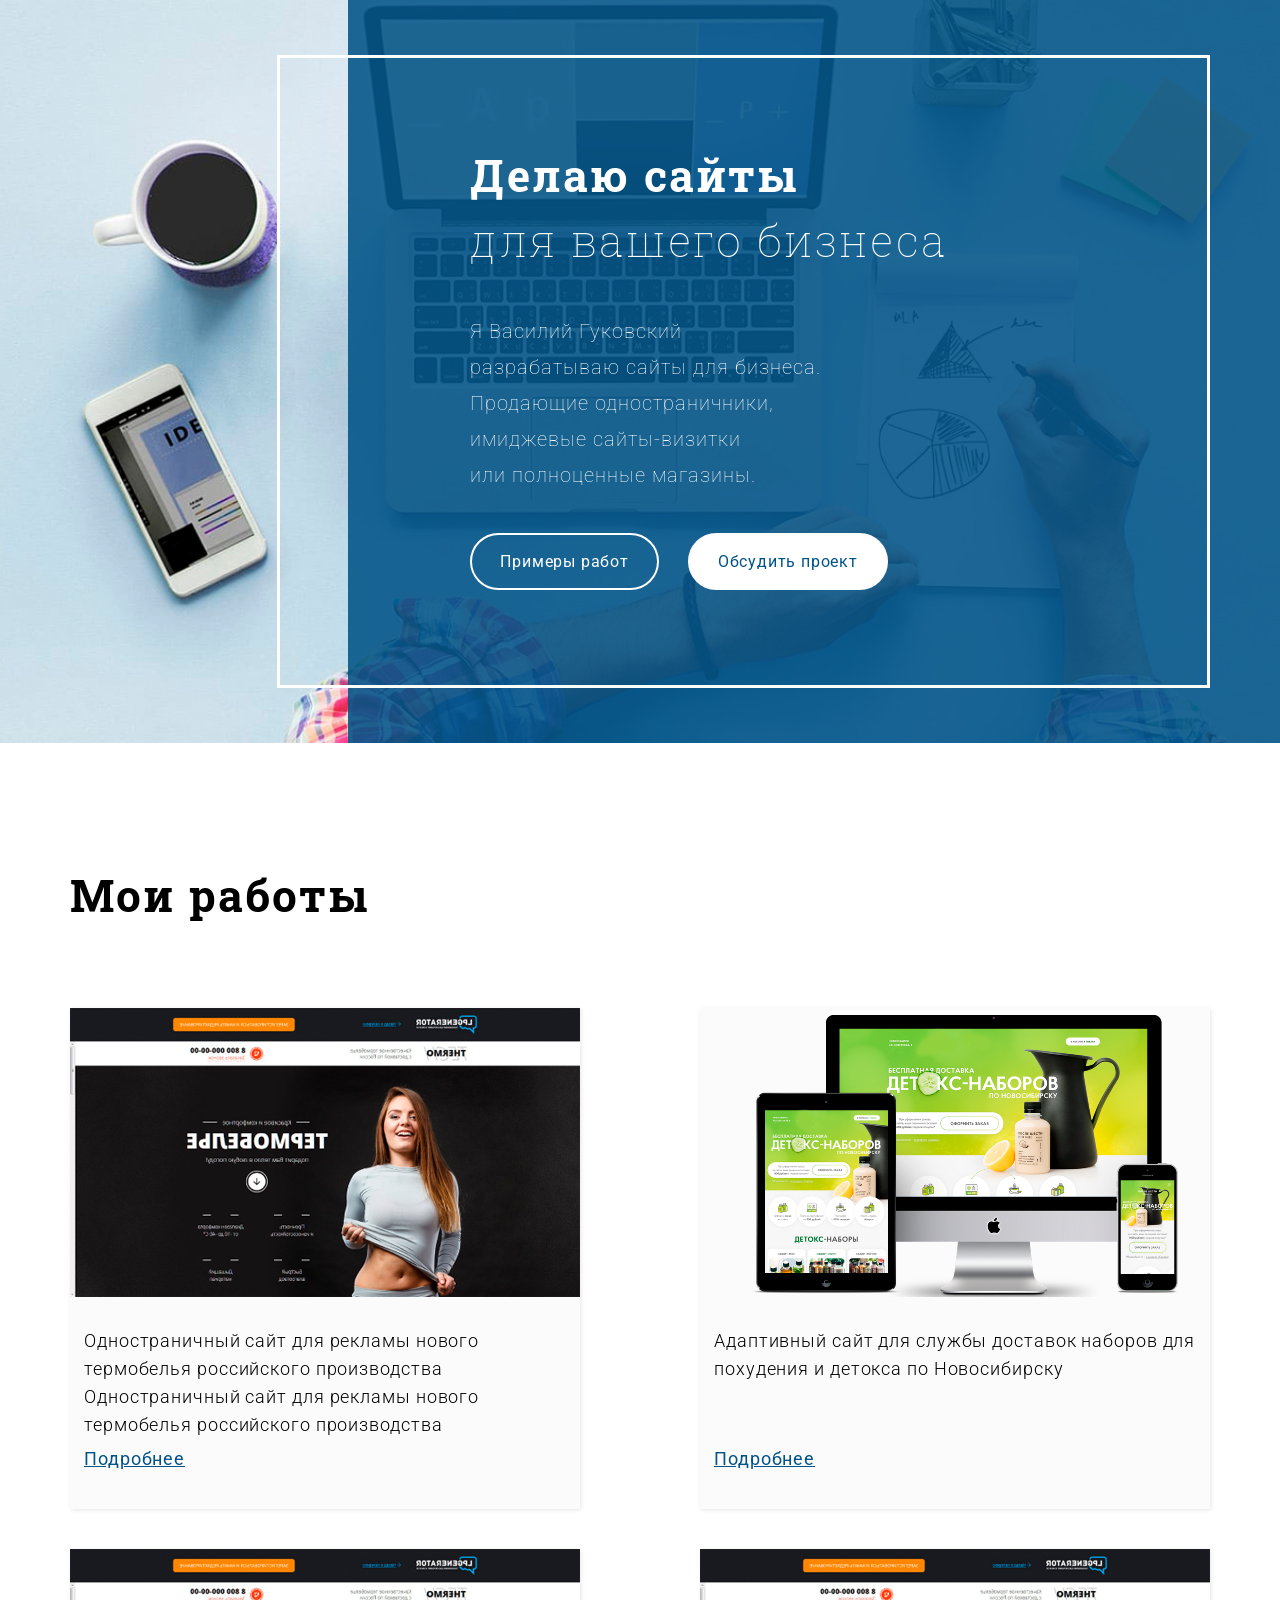
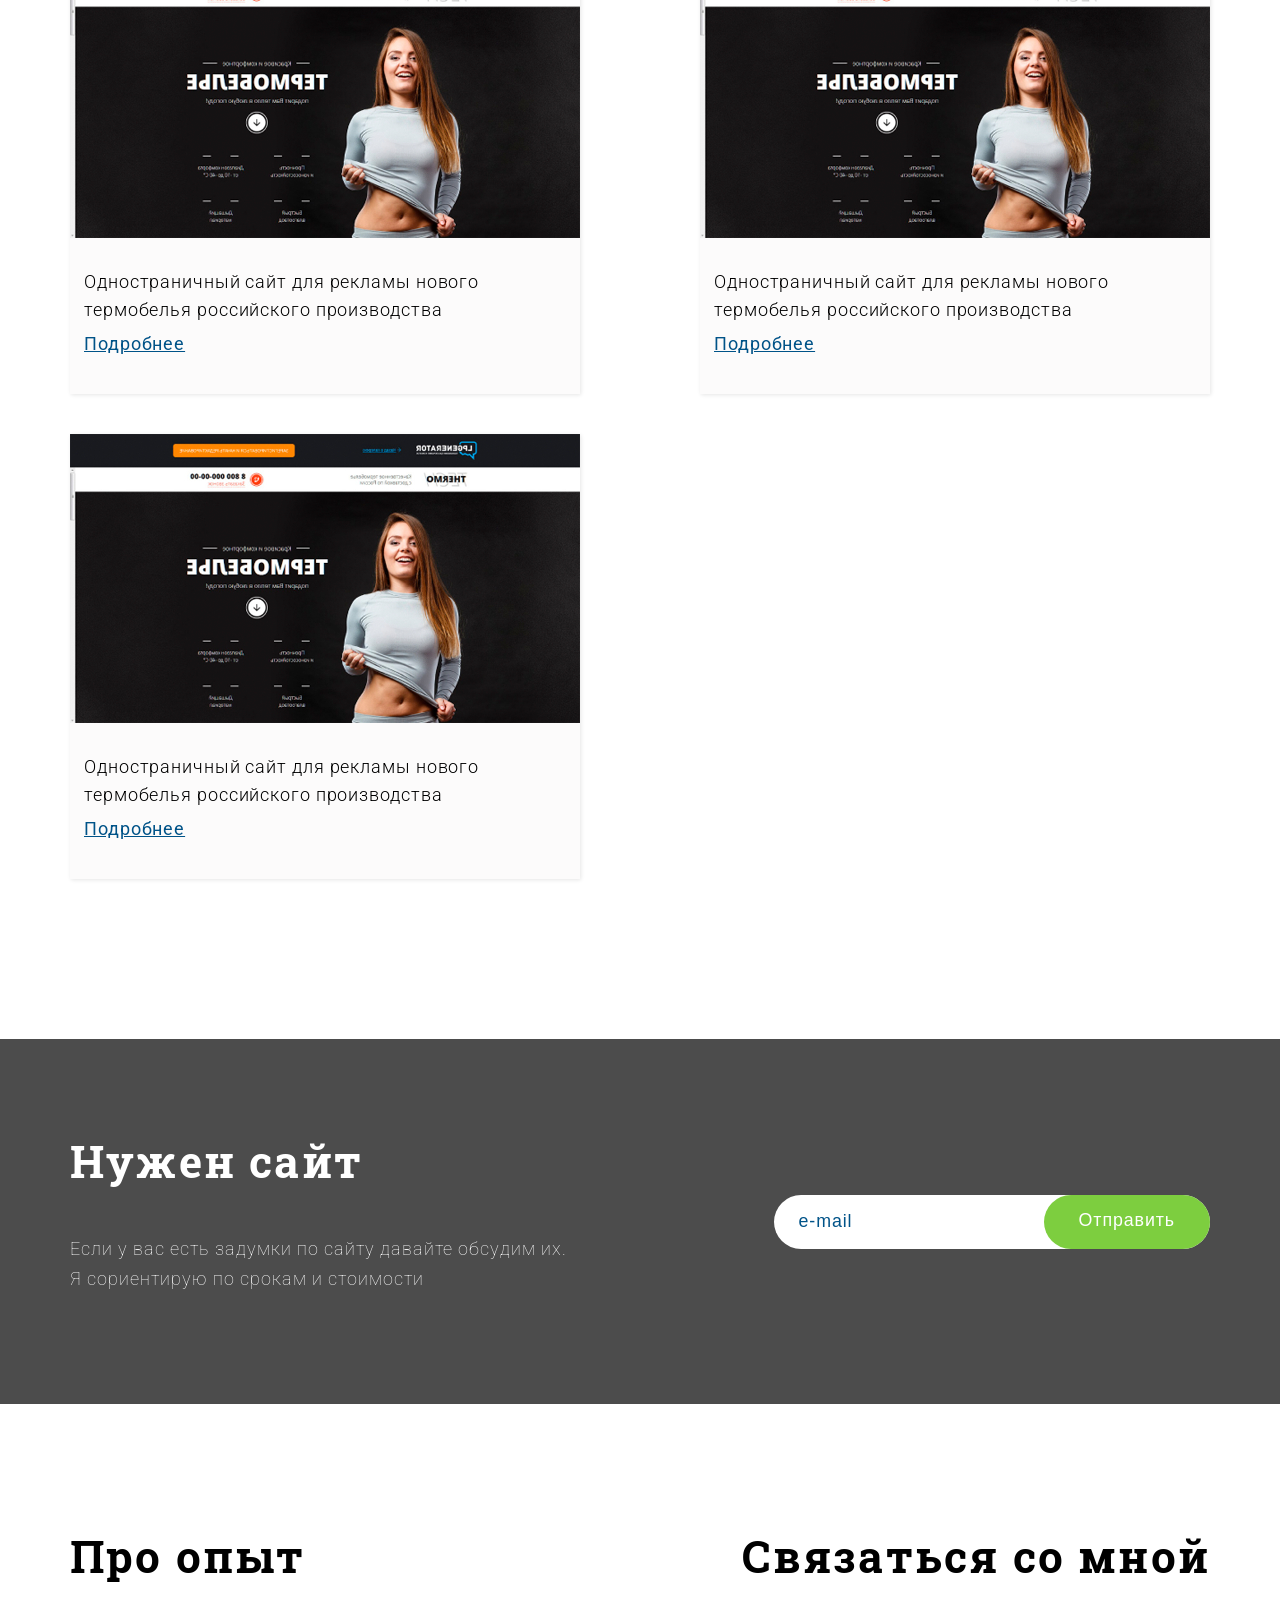
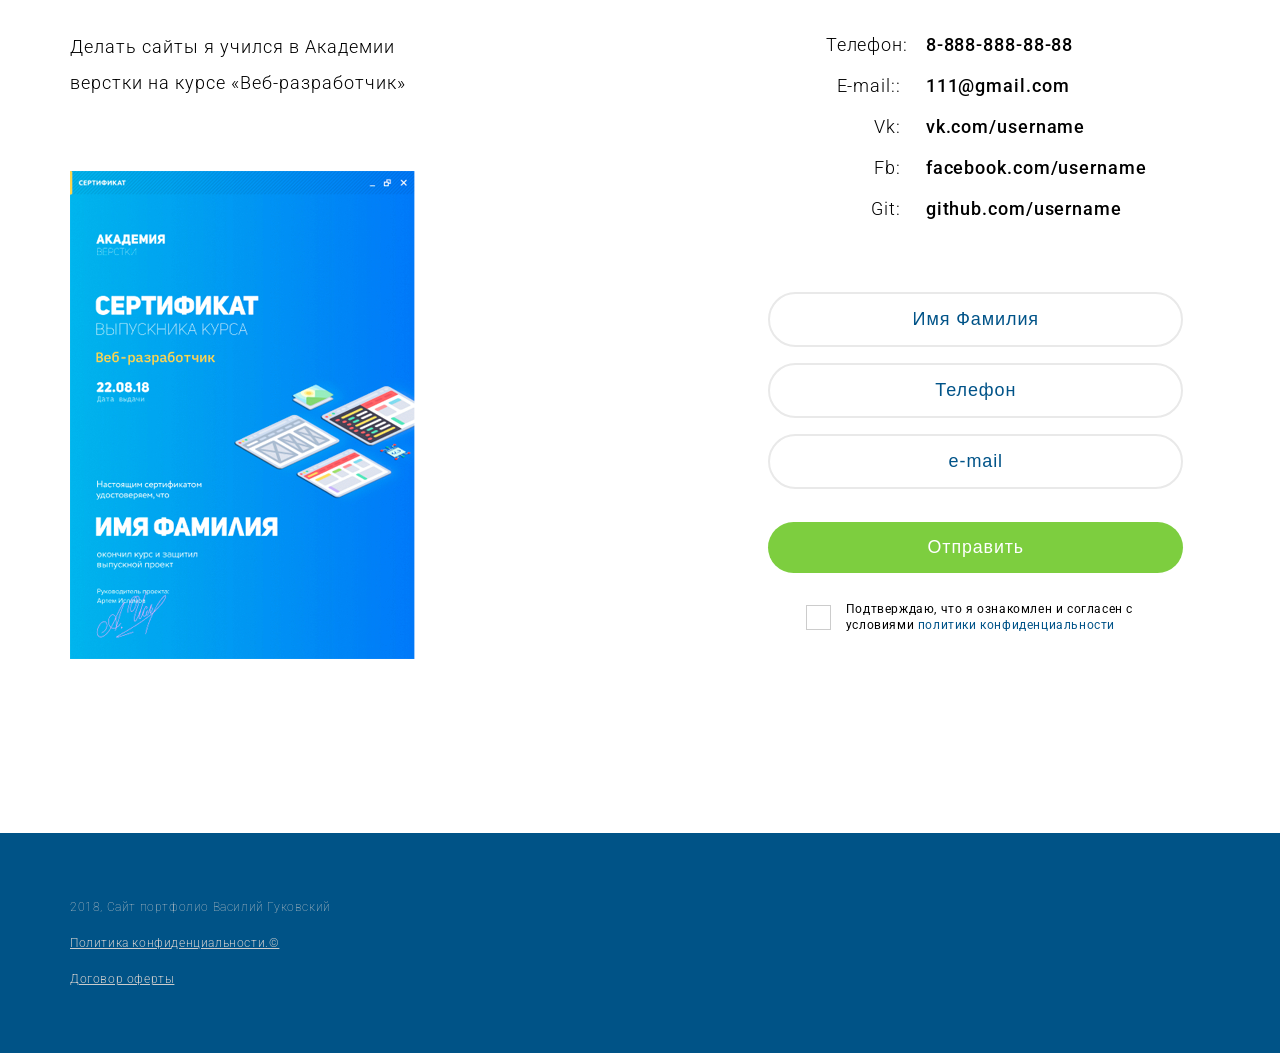
<file: index.html>
<!DOCTYPE html>
<html lang="ru">
<head>
	  <!-- Важная техническая информация для браузера -->
		<meta charset="utf-8">
		<meta http-equiv="X-UA-Compatible" content="IE=edge">
		<meta name="viewport" content="width=device-width, initial-scale=1">

		<!-- Информация об Авторе и описание проекта -->
		<meta name="description" content="Портфолио">
		<meta name="author" content="Василий Гуковский">

		<!-- Иконка, которая будет на вкладке в браузере -->
		<link rel="icon" href="/favicon.ico">
		<!-- Заголовок на вкладке в браузере -->
		<title>Портфолио - Василий Гуковский</title>

		<!-- Подключаем наш файл со стилями, который находится в папке css-->
		<link href="https://fonts.googleapis.com/css?family=Roboto+Slab:400,700|Roboto:100,300,400,500&amp;subset=cyrillic" rel="stylesheet">
		<link rel="stylesheet" href="css/animate.css">
		<link rel="stylesheet" href="css/reset.css">
		<link rel="stylesheet" href="css/style.css">
</head>

<body>
 <!-- Тут будет cодержимое будущего сайта -->
	<header class="header">
		<div class="row">
			<div class="container">
				<div class="header-text wow fadeInUp">
					<h1 class="block-title">
						Делаю сайты <span>для вашего бизнеса</span>
					</h1>
					<p class="block-descr header-descr">
						<span>Я Василий Гуковский</span>
						<span>разрабатываю сайты для бизнеса.</span> 
						<span>Продающие одностраничники,</span>
						<span>имиджевые сайты-визитки</span>
						<span>или полноценные магазины.</span>
					</p>
					<a href="#" class="header-button">Примеры работ</a>
					<a href="#" class="header-button header-button_o">Обсудить проект</a>
				</div>
			</div>
		</div>
	</header>

	<section class="works">
		<div class="row">
			<div class="container">
				<h2 class="block-title">Мои работы</h2>
				<div class="works-items">

					<div class="work-item wow fadeInLeftBig" data-wow-delay="0.1s">
						<div class="work-img">
							<img src="img/works/work-img-01.jpg" alt="work-1">
						</div>
						<div class="work-text">
							<p class="work-descr">
								Одностраничный сайт для рекламы нового термобелья российского производства Одностраничный сайт для рекламы нового термобелья российского производства
							</p>
							<a href="#" class="work-link">Подробнее</a>
						</div>
					</div>
					<!-- /.work-item -->

					<div class="work-item wow fadeInRightBig" data-wow-delay="0.5s">
						<div class="work-img">
							<img src="img/works/work-img-02.jpg" alt="work-2">
						</div>
						<div class="work-text">
							<p class="work-descr">
								Адаптивный сайт для службы доставок наборов для похудения и детокса по Новосибирску
							</p>	
							<a href="#" class="work-link">Подробнее</a>
						</div>
					</div>
					<!-- /.work-item -->

					<div class="work-item wow fadeInLeftBig" data-wow-delay="0.9s">
						<div class="work-img">
							<img src="img/works/work-img-01.jpg" alt="work-1">
						</div>
						<div class="work-text">
							<p class="work-descr">
								Одностраничный сайт для рекламы нового термобелья российского производства
							</p>
							<a href="#" class="work-link">Подробнее</a>
						</div>
					</div>
					<!-- /.work-item -->

					<div class="work-item wow fadeInRightBig">
						<div class="work-img">
							<img src="img/works/work-img-01.jpg" alt="work-1">
						</div>
						<div class="work-text">
							<p class="work-descr">
								Одностраничный сайт для рекламы нового термобелья российского производства
							</p>
							<a href="#" class="work-link">Подробнее</a>
						</div>
					</div>
					<!-- /.work-item -->

					<div class="work-item wow fadeInLeftBig">
						<div class="work-img">
							<img src="img/works/work-img-01.jpg" alt="work-1">
						</div>
						<div class="work-text">
							<p class="work-descr">
								Одностраничный сайт для рекламы нового термобелья российского производства
							</p>
							<a href="#" class="work-link">Подробнее</a>
						</div>
					</div>
					<!-- /.work-item -->
				</div>
			</div>
		</div>
	</section>

	<section class="action">
		<div class="row">
			<div class="container">
				<div class="action-container">
					<div class="action-text">
						<h2 class="block-title">
							Нужен сайт
						</h2>
						<p class="block-descr action-descr">
							Если у вас есть задумки по сайту давайте обсудим их. Я сориентирую по срокам и стоимости 
						</p>
					</div>
					<form action="#" class="action-form">
						<input type="text" class="action-input" placeholder="e-mail">
						<input type="submit" class="action-submit" value="Отправить">
					</form>
				</div>
			</div>
		</div>
	</section>

	<section class="about">
		<div class="row">
			<div class="container">
				<div class="about-container">

					<div class="about-experience">
						<h2 class="block-title">
							Про опыт
						</h2>
						<p class="block-descr about-descr">
							Делать сайты я учился в Академии верстки на курсе «Веб-разработчик»
						</p>
						<img src="img/certificate.jpg" class="about-img" alt="about">
					</div>

					<div class="about-text">
						<h2 class="block-title">
							Связаться со мной
						</h2>
						<div class="about-contacts">
							
							<div class="contacts-item">
								<div class="contact-name">Телефон:</div>
								<div class="contact-value">
									<a href="tel:8-888-888-88-88" class="contact-link" target="_blank">8-888-888-88-88</a>
								</div>
							</div>

							<div class="contacts-item">
								<div class="contact-name">E-mail::</div>
								<div class="contact-value">
									<a href="mailto:111@gmail.com" class="contact-link" target="_blank">111@gmail.com</a>
								</div>
								</div>
							
							<div class="contacts-item">
								<div class="contact-name">Vk:</div>
								<div class="contact-value">
									<a href="vk.com/username" class="contact-link" target="_blank">vk.com/username</a>
								</div>
								</div>
							

							<div class="contacts-item">
								<div class="contact-name">Fb:</div>
								<div class="contact-value">
									<a href="facebook.com/username" class="contact-link" target="_blank">facebook.com/username</a>
								</div>
							</div>
							

							<div class="contacts-item">
								<div class="contact-name">Git:</div>
								<div class="contact-value">
									<a href="github.com/username" class="contact-link" target="_blank">github.com/username</a>
								</div>
							</div>
						</div>
							
						
						<form action="#" class="about-form">
							<input type="text" class="about-input" placeholder="Имя Фамилия">
							<input type="text" class="about-input" placeholder="Телефон">
							<input type="email" class="about-input" placeholder="e-mail">
							<input type="submit" class="about-submit" value="Отправить">

							<div class="form-check">
								
								<input type="checkbox" id="checkbox-id" class="about-input-checkbox">
								<label for="checkbox-id"></label>
								<p class="form-descr">
									Подтверждаю, что я ознакомлен и согласен с условиями <a href="#" class="form-link" target="_blank">политики конфиденциальности</a> 
								</p>
							</div>
						</form>
					</div>

				</div>
			</div>
		</div>
	</section>

	<footer class="footer">
		<div class="row">
			<div class="container">
				<div class="footer-text">
					<p class="footer-copyright">2018, Сайт портфолио Василий Гуковский</p>
						<a href="#" class="footer-link">Политика конфиденциальности.&copy;</a>
						<a href="#" class="footer-link">Договор оферты</a>
				</div>
			</div>
		</div>
	</footer>
	<script src="js/wow.min.js"></script>
	<script>
		new WOW().init();
	</script>
</body>
</html>
</file>
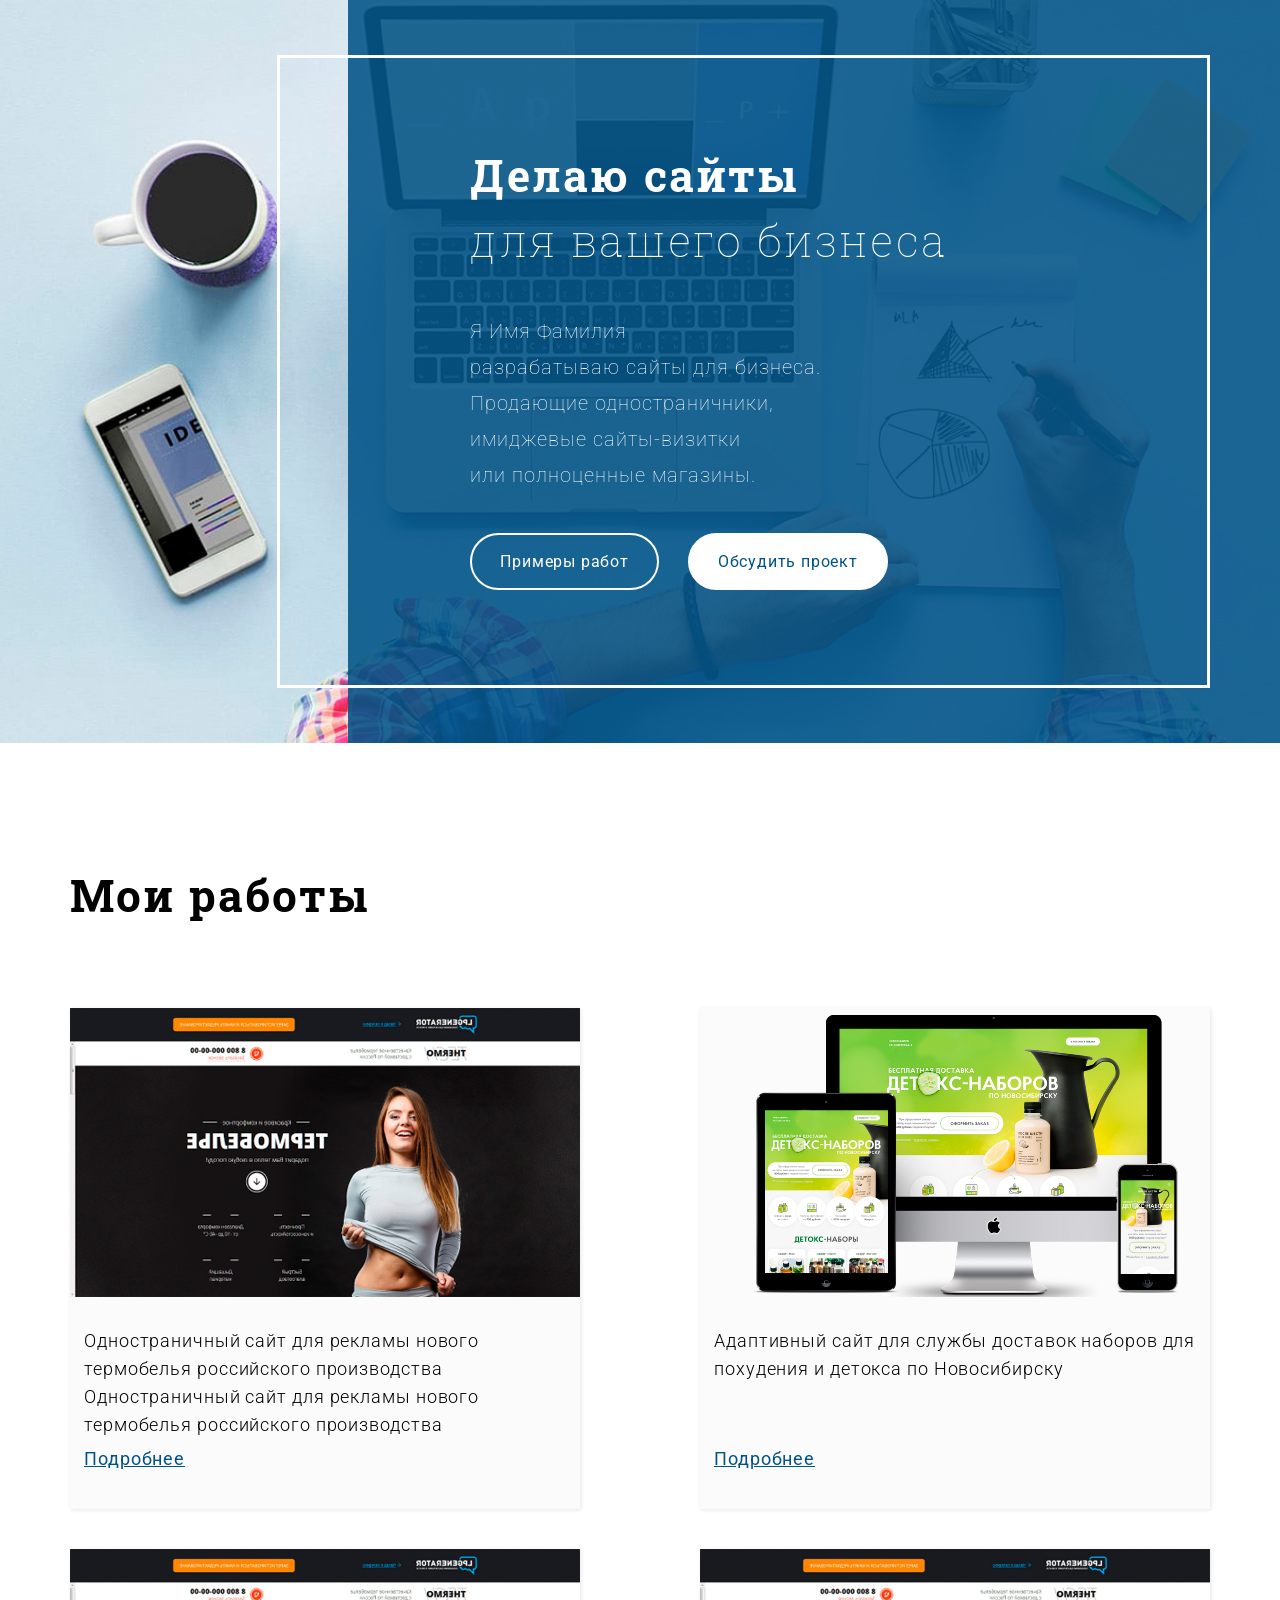
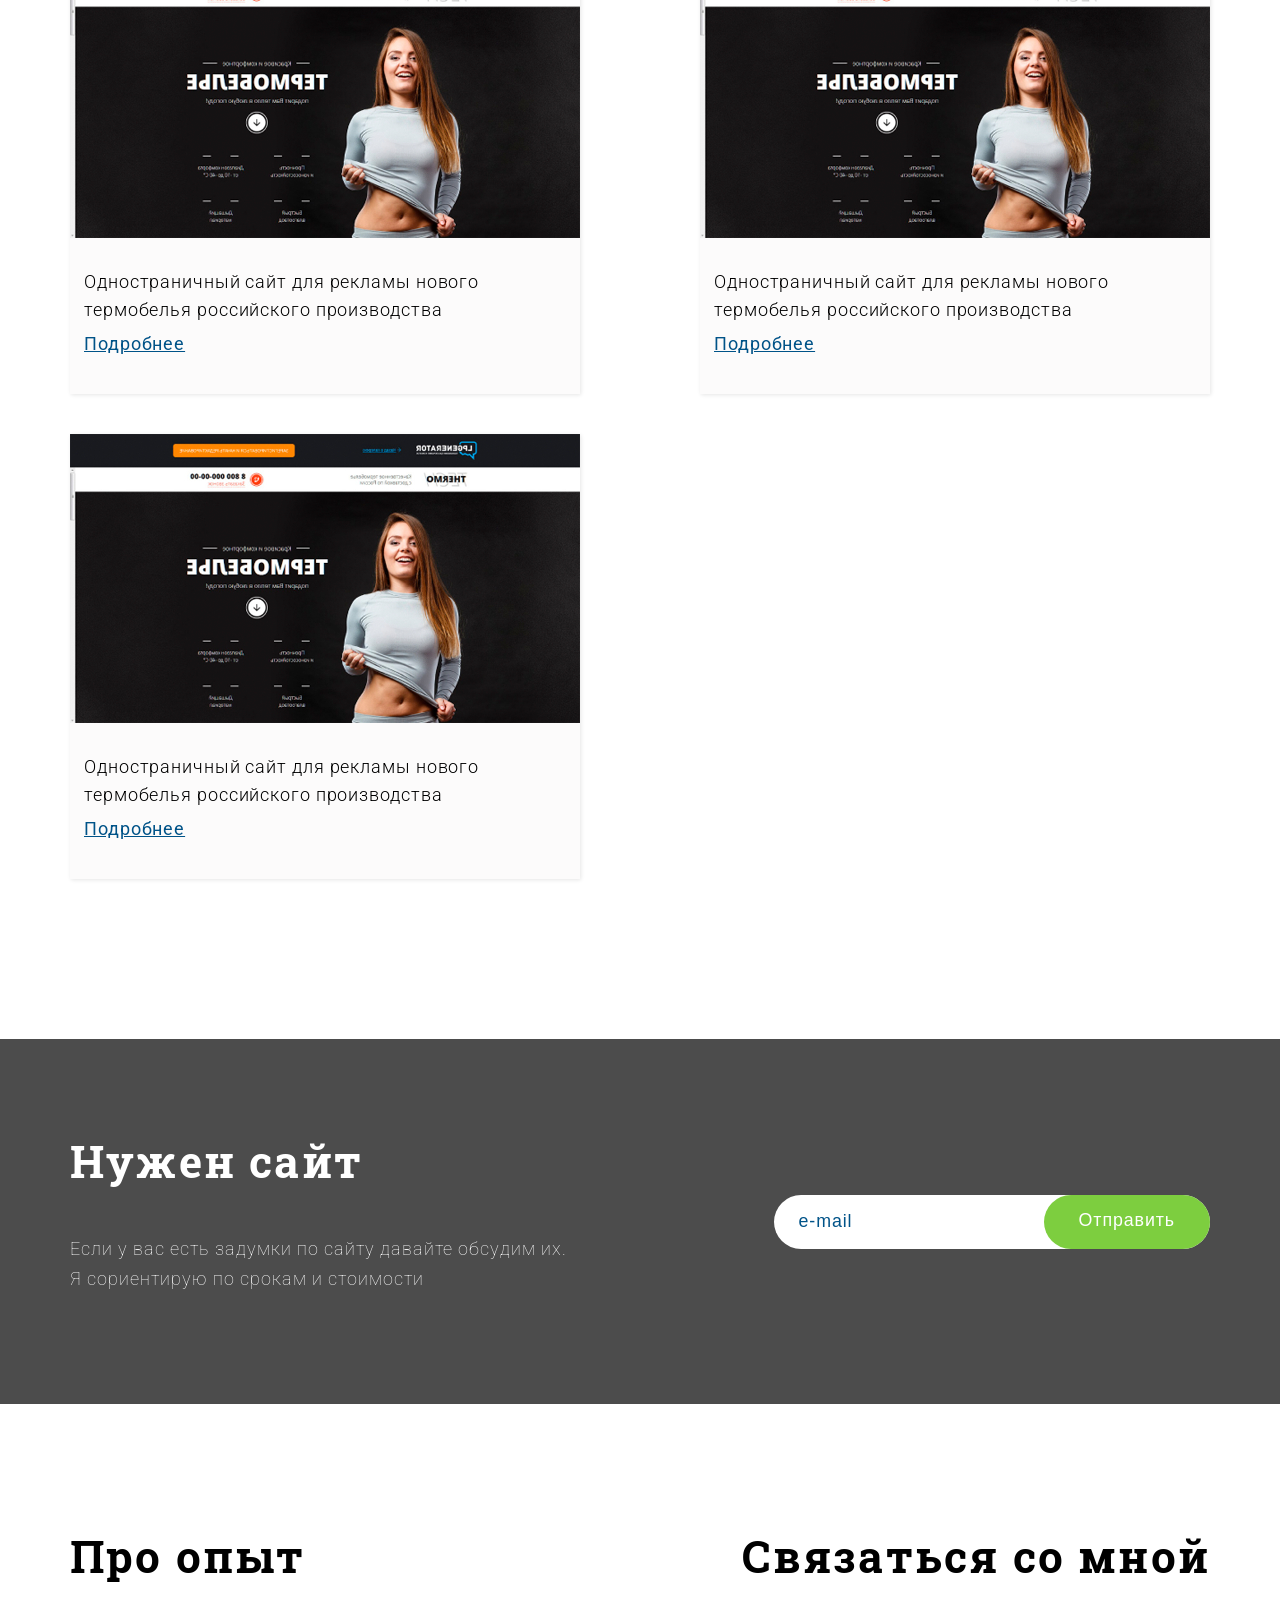
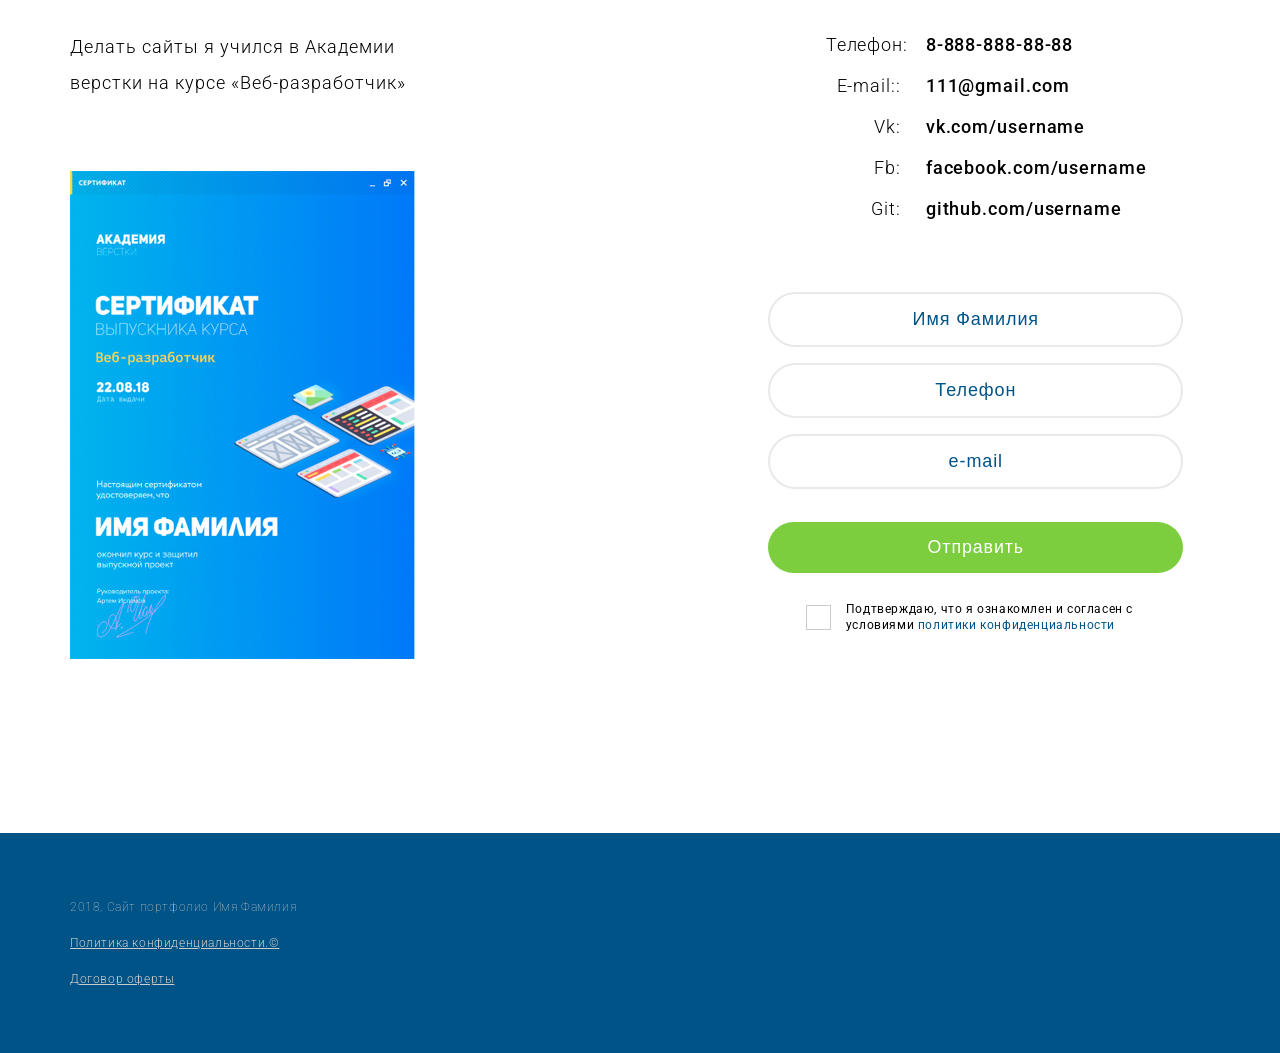
<file: src/index.html>
<!DOCTYPE html>
<html lang="ru">
<head>
	  <!-- Важная техническая информация для браузера -->
		<meta charset="utf-8">
		<meta http-equiv="X-UA-Compatible" content="IE=edge">
		<meta name="viewport" content="width=device-width, initial-scale=1">

		<!-- Информация об Авторе и описание проекта -->
		<meta name="description" content="Портфолио">
		<meta name="author" content="Василий Гуковский">

		<!-- Иконка, которая будет на вкладке в браузере -->
		<link rel="icon" href="/favicon.ico">
		<!-- Заголовок на вкладке в браузере -->
		<title>Портфолио - Василий Гуковский</title>

		<!-- Подключаем наш файл со стилями, который находится в папке css-->
		<link href="https://fonts.googleapis.com/css?family=Roboto+Slab:400,700|Roboto:100,300,400,500&amp;subset=cyrillic" rel="stylesheet">
		<link rel="stylesheet" href="css/reset.css">
		<link rel="stylesheet" href="css/style.css">
</head>

<body>
 <!-- Тут будет cодержимое будущего сайта -->
	<header class="header">
		<div class="row">
			<div class="container">
				<div class="header-text">
					<h1 class="block-title">
						Делаю сайты <span>для вашего бизнеса</span>
					</h1>
					<p class="block-descr header-descr">
						<span>Я Имя Фамилия</span>
						<span>разрабатываю сайты для бизнеса.</span> 
						<span>Продающие одностраничники,</span>
						<span>имиджевые сайты-визитки</span>
						<span>или полноценные магазины.</span>
					</p>
					<a href="#" class="header-button">Примеры работ</a>
					<a href="#" class="header-button header-button_o">Обсудить проект</a>
				</div>
			</div>
		</div>
	</header>

	<section class="works">
		<div class="row">
			<div class="container">
				<h2 class="block-title">Мои работы</h2>
				<div class="works-items">

					<div class="work-item">
						<div class="work-img">
							<img src="img/works/work-img-01.jpg" alt="work-1">
						</div>
						<div class="work-text">
							<p class="work-descr">
								Одностраничный сайт для рекламы нового термобелья российского производства Одностраничный сайт для рекламы нового термобелья российского производства
							</p>
							<a href="#" class="work-link">Подробнее</a>
						</div>
					</div>
					<!-- /.work-item -->

					<div class="work-item">
						<div class="work-img">
							<img src="img/works/work-img-02.jpg" alt="work-2">
						</div>
						<div class="work-text">
							<p class="work-descr">
								Адаптивный сайт для службы доставок наборов для похудения и детокса по Новосибирску
							</p>	
							<a href="#" class="work-link">Подробнее</a>
						</div>
					</div>
					<!-- /.work-item -->

					<div class="work-item">
						<div class="work-img">
							<img src="img/works/work-img-01.jpg" alt="work-1">
						</div>
						<div class="work-text">
							<p class="work-descr">
								Одностраничный сайт для рекламы нового термобелья российского производства
							</p>
							<a href="#" class="work-link">Подробнее</a>
						</div>
					</div>
					<!-- /.work-item -->

					<div class="work-item">
						<div class="work-img">
							<img src="img/works/work-img-01.jpg" alt="work-1">
						</div>
						<div class="work-text">
							<p class="work-descr">
								Одностраничный сайт для рекламы нового термобелья российского производства
							</p>
							<a href="#" class="work-link">Подробнее</a>
						</div>
					</div>
					<!-- /.work-item -->

					<div class="work-item">
						<div class="work-img">
							<img src="img/works/work-img-01.jpg" alt="work-1">
						</div>
						<div class="work-text">
							<p class="work-descr">
								Одностраничный сайт для рекламы нового термобелья российского производства
							</p>
							<a href="#" class="work-link">Подробнее</a>
						</div>
					</div>
					<!-- /.work-item -->
				</div>
			</div>
		</div>
	</section>

	<section class="action">
		<div class="row">
			<div class="container">
				<div class="action-container">
					<div class="action-text">
						<h2 class="block-title">
							Нужен сайт
						</h2>
						<p class="block-descr action-descr">
							Если у вас есть задумки по сайту давайте обсудим их. Я сориентирую по срокам и стоимости 
						</p>
					</div>
					<form action="#" class="action-form">
						<input type="text" class="action-input" placeholder="e-mail">
						<input type="submit" class="action-submit" value="Отправить">
					</form>
				</div>
			</div>
		</div>
	</section>

	<section class="about">
		<div class="row">
			<div class="container">
				<div class="about-container">

					<div class="about-experience">
						<h2 class="block-title">
							Про опыт
						</h2>
						<p class="block-descr about-descr">
							Делать сайты я учился в Академии верстки на курсе «Веб-разработчик»
						</p>
						<img src="img/certificate.jpg" class="about-img" alt="about">
					</div>

					<div class="about-text">
						<h2 class="block-title">
							Связаться со мной
						</h2>
						<div class="about-contacts">
							
							<div class="contacts-item">
								<div class="contact-name">Телефон:</div>
								<div class="contact-value">
									<a href="tel:8-888-888-88-88" class="contact-link" target="_blank">8-888-888-88-88</a>
								</div>
							</div>

							<div class="contacts-item">
								<div class="contact-name">E-mail::</div>
								<div class="contact-value">
									<a href="mailto:111@gmail.com" class="contact-link" target="_blank">111@gmail.com</a>
								</div>
								</div>
							
							<div class="contacts-item">
								<div class="contact-name">Vk:</div>
								<div class="contact-value">
									<a href="vk.com/username" class="contact-link" target="_blank">vk.com/username</a>
								</div>
								</div>
							

							<div class="contacts-item">
								<div class="contact-name">Fb:</div>
								<div class="contact-value">
									<a href="facebook.com/username" class="contact-link" target="_blank">facebook.com/username</a>
								</div>
							</div>
							

							<div class="contacts-item">
								<div class="contact-name">Git:</div>
								<div class="contact-value">
									<a href="github.com/username" class="contact-link" target="_blank">github.com/username</a>
								</div>
							</div>
						</div>
							
						
						<form action="#" class="about-form">
							<input type="text" class="about-input" placeholder="Имя Фамилия">
							<input type="text" class="about-input" placeholder="Телефон">
							<input type="email" class="about-input" placeholder="e-mail">
							<input type="submit" class="about-submit" value="Отправить">

							<div class="form-check">
								
								<input type="checkbox" id="checkbox-id" class="about-input-checkbox">
								<label for="checkbox-id"></label>
								<p class="form-descr">
									Подтверждаю, что я ознакомлен и согласен с условиями <a href="#" class="form-link" target="_blank">политики конфиденциальности</a> 
								</p>
							</div>
						</form>
					</div>

				</div>
			</div>
		</div>
	</section>

	<footer class="footer">
		<div class="row">
			<div class="container">
				<div class="footer-text">
					<p class="footer-copyright">2018, Сайт портфолио Имя Фамилия</p>
						<a href="#" class="footer-link">Политика конфиденциальности.&copy;</a>
						<a href="#" class="footer-link">Договор оферты</a>
				</div>
			</div>
		</div>
	</footer>
</body>
</html>
</file>
<file: css/style.css>
body {
  -webkit-box-sizing: border-box;
  box-sizing: border-box;
  font-family: 'Roboto', sans-serif;
  font-size: 18px;
}

p,
span {
  font-weight: 100;
}

::-webkit-input-placeholder {
  color: #005388;
  opacity: 1;
}

:-ms-input-placeholder {
  color: #005388;
  opacity: 1;
}

::-ms-input-placeholder {
  color: #005388;
  opacity: 1;
}

::placeholder {
  color: #005388;
  opacity: 1;
}

/*GRID*/

.row {
  display: -webkit-box;
  display: -ms-flexbox;
  display: flex;
  -webkit-box-pack: center;
  -ms-flex-pack: center;
  justify-content: center;
}

.container {
  display: -webkit-box;
  display: -ms-flexbox;
  display: flex;
  -webkit-box-orient: vertical;
  -webkit-box-direction: normal;
  -ms-flex-direction: column;
  flex-direction: column;
  width: 100%;
  max-width: 1170px;
  padding: 0 15px;
  z-index: 2;
}

/*General*/

.block-title {
  font-family: "Roboto Slab";
  font-size: 44px;
  font-weight: 700;
  line-height: 65px;
  letter-spacing: 2.2px;
  padding: 0 0 20px 0;
}

.block-title span,
.block-descr span {
  display: block;
}

.block-descr {
  font-size: 20px;
  line-height: 36px;
  letter-spacing: 1px;
  padding: 20px 0;
}

/*Header*/

.header {
  background: url("../img/bg-image.jpg") top center no-repeat;
  background-size: cover;
  padding: 55px 0;
  position: relative;
}

.header::before {
  content: '';
  display: block;
  position: absolute;
  top: 0;
  left: 50%;
  height: 100%;
  width: calc(50% + 292px);
  background: rgba(0, 84, 136, 0.88);
  margin-left: -292px;
  z-index: 1;
}

.header-text {
  color: #fff;
  margin-left: auto;
  padding: 85px 260px 95px 190px;
  border: 3px solid #ffffff;
}

.header-descr {
  width: 100%;
  max-width: 400px;
}

.header-button {
  display: inline-block;
  font-size: 16px;
  font-weight: 400;
  letter-spacing: 0.8px;
  color: #fff;
  text-decoration: none;
  border: 2px solid #fff;
  padding: 17px 28px;
  border-radius: 30px;
  margin: 20px 25px 0 0;
}

.header-button_o,
.header-button:hover {
  background: #fff;
  color: #005388;
}

.header-button_o:hover {
  background: transparent;
  color: #fff;
}

/*Works*/

.works {
  padding: 120px 0;
}

.works-items {
  display: -webkit-box;
  display: -ms-flexbox;
  display: flex;
  -webkit-box-pack: justify;
  -ms-flex-pack: justify;
  justify-content: space-between;
  -ms-flex-wrap: wrap;
  flex-wrap: wrap;
  padding: 60px 0 0 0;
}

.work-item {
  display: -webkit-box;
  display: -ms-flexbox;
  display: flex;
  -webkit-box-pack: justify;
  -ms-flex-pack: justify;
  justify-content: space-between;
  -webkit-box-orient: vertical;
  -webkit-box-direction: normal;
  -ms-flex-direction: column;
  flex-direction: column;
  width: 100%;
  max-width: 510px;
  margin: 0 0 40px 0;
  -webkit-box-shadow: 1px 1px 4px rgba(0, 0, 0, 0.1);
  box-shadow: 1px 1px 4px rgba(0, 0, 0, 0.1);
  background-color: #fcfbfb;
}

.work-img {
  display: -webkit-box;
  display: -ms-flexbox;
  display: flex;
  -webkit-box-pack: center;
  -ms-flex-pack: center;
  justify-content: center;
  -webkit-box-align: center;
  -ms-flex-align: center;
  align-items: center;
}

.work-text {
  padding: 30px 14px;
  display: -webkit-box;
  display: -ms-flexbox;
  display: flex;
  -webkit-box-flex: 1;
  -ms-flex-positive: 1;
  flex-grow: 1;
  -webkit-box-orient: vertical;
  -webkit-box-direction: normal;
  -ms-flex-direction: column;
  flex-direction: column;
  -webkit-box-pack: justify;
  -ms-flex-pack: justify;
  justify-content: space-between;
  letter-spacing: 0.9px;
}

.work-descr {
  font-size: 18px;
  font-weight: 300;
  line-height: 28px;
}

.work-link {
  color: #005388;
  font-size: 18px;
  font-weight: 400;
  line-height: 40px;
  letter-spacing: 0.9px;
}

/*Action*/

.action {
  padding: 90px 0;
  color: #fff;
  background-color: #4c4c4c;
}

.action-container {
  display: -webkit-box;
  display: -ms-flexbox;
  display: flex;
  -webkit-box-pack: justify;
  -ms-flex-pack: justify;
  justify-content: space-between;
  -webkit-box-align: center;
  -ms-flex-align: center;
  align-items: center;
  -ms-flex-wrap: wrap;
  flex-wrap: wrap;
}

.action-descr {
  max-width: 505px;
  font-size: 18px;
  line-height: 30px;
}

.action-form {
  background: #fff;
  border-radius: 40px;
  padding-left: 23px;
}

.action-input {
  border: none;
  color: #005388;
  letter-spacing: 0.9px;
  padding-right: 10px;
}

.action-input:focus,
.action-submit:focus {
  outline: none;
}

.action-submit {
  background-color: #7dce3f;
  color: #fff;
  font-weight: 400;
  letter-spacing: 0.9px;
  border: none;
  padding: 15px 35px 18px 35px;
  border-radius: 30px;
  cursor: pointer;
}

/*About*/

.about {
  padding: 120px 0;
}

.about-container {
  display: -webkit-box;
  display: -ms-flexbox;
  display: flex;
  -webkit-box-pack: justify;
  -ms-flex-pack: justify;
  justify-content: space-between;
  -ms-flex-wrap: wrap;
  flex-wrap: wrap;
}

.about-experience {
  width: 600px;
}

.about-descr {
  max-width: 340px;
  font-weight: 300;
  font-size: 18px;
}

.about-img {
  width: 100%;
  max-width: 345px;
  padding: 50px 0;
}

.about-contacts {
  padding: 20px 0 0 0;
}

.contacts-item {
  display: -webkit-box;
  display: -ms-flexbox;
  display: flex;
  -webkit-box-pack: center;
  -ms-flex-pack: center;
  justify-content: center;
  -webkit-box-align: center;
  -ms-flex-align: center;
  align-items: center;
  padding: 0 0 10px 0;
}

.contact-name {
  width: 100px;
  text-align: right;
  padding-right: 25px;
  color: #000;
  font-size: 18px;
  font-weight: 300;
  line-height: 31px;
  letter-spacing: 0.9px;
}

.contact-value {
  width: 200px;
  font-size: 18px;
  font-weight: 500;
  line-height: 31px;
  letter-spacing: 0.9px;
}

.contact-link {
  color: #000;
  text-decoration: none;
}

.contact-link:hover {
  text-decoration: underline;
}

.about-form {
  display: -webkit-box;
  display: -ms-flexbox;
  display: flex;
  -webkit-box-align: center;
  -ms-flex-align: center;
  align-items: center;
  -webkit-box-orient: vertical;
  -webkit-box-direction: normal;
  -ms-flex-direction: column;
  flex-direction: column;
  padding-top: 50px;
}

.about-input {
  width: 100%;
  max-width: 415px;
  text-align: center;
  color: #818181;
  font-size: 18px;
  font-weight: 400;
  letter-spacing: 0.9px;
  padding: 15px 0;
  border-radius: 30px;
  border: 2px solid #e9e9e9;
  margin: 8px 0;
}

.about-input:focus,
.about-submit:focus {
  outline: none;
}

.about-submit {
  width: 100%;
  max-width: 415px;
  text-align: center;
  background-color: #7dce3f;
  border: none;
  border-radius: 30px;
  padding: 15px 0;
  margin-top: 25px;
  color: #fff;
  font-weight: 500;
  letter-spacing: 0.9px;
  -webkit-transition: 0.2s;
  transition: 0.2s;
}

.about-submit:hover {
  background: transparent;
  color: #7dce3f;
  border: 1px solid #7dce3f;
}

.form-check {
  display: -webkit-box;
  display: -ms-flexbox;
  display: flex;
  -webkit-box-pack: center;
  -ms-flex-pack: center;
  justify-content: center;
  -webkit-box-align: center;
  -ms-flex-align: center;
  align-items: center;
  padding-top: 28px;
}

#checkbox-id {
  display: none;
}

#checkbox-id + label {
  display: block;
  width: 25px;
  height: 25px;
  margin-right: 15px;
  border: 1px solid #ccc;
}

#checkbox-id + label:before {
  content: url("../img/checkbox.png");
  font-size: 20px;
}

#checkbox-id:not(:checked) + label:before {
  display: none;
}

.form-descr {
  width: 300px;
  font-size: 12px;
  font-weight: 400;
  line-height: 16px;
  letter-spacing: 0.6px;
}

.form-link {
  color: #005388;
  text-decoration: none;
}

/*Footer*/

.footer {
  width: 100%;
  background: #005387;
  padding: 56px 0;
}

.footer-text {
  display: -webkit-box;
  display: -ms-flexbox;
  display: flex;
  -webkit-box-orient: vertical;
  -webkit-box-direction: normal;
  -ms-flex-direction: column;
  flex-direction: column;
  color: #cccccc;
  font-family: Roboto;
  font-size: 12px;
  font-weight: 300;
  line-height: 36px;
  letter-spacing: 0.6px;
  margin-right: auto;
}

.footer-link {
  color: #cccccc;
  line-height: 36px;
  text-decoration: underline;
}

/*MEDIA*/

@media screen and (max-width: 1024px) {
  /*General*/

  .container {
    -webkit-box-align: center;
    -ms-flex-align: center;
    align-items: center;
  }

  /*Header*/

  .header-text {
    padding: 85px 140px;
  }

  /*Works*/

  .works {
    padding: 50px 0;
  }

  .works-items {
    -webkit-box-pack: center;
    -ms-flex-pack: center;
    justify-content: center;
    padding: 30px 0 0 0;
  }

  /*Action*/

  .action {
    padding: 50px 0;
  }

  .action-container {
    -webkit-box-pack: center;
    -ms-flex-pack: center;
    justify-content: center;
    -webkit-box-orient: vertical;
    -webkit-box-direction: normal;
    -ms-flex-direction: column;
    flex-direction: column;
  }

  .action-text {
    text-align: center;
  }

  .action-descr {
    padding: 0 0 40px 0;
  }

  /*About*/

  .about {
    padding: 60px 0;
  }

  .about-container {
    -webkit-box-pack: center;
    -ms-flex-pack: center;
    justify-content: center;
  }

  .about-experience,
  .about-descr {
    text-align: center;
    max-width: none;
  }

  /*Footer*/

  .footer-text {
    margin: 0 auto;
    text-align: center;
  }
}

@media screen and (max-width: 768px) {
  /*Header*/

  .header-text {
    padding: 20px;
    border: none;
    margin: auto;
  }

  /*About*/

  .about-experience {
    width: auto;
  }

  .about-text {
    text-align: center;
  }
}

@media screen and (max-width: 450px) {
  /*General*/

  .block-title {
    font-size: 36px;
    line-height: 50px;
  }

  .block-descr {
    font-size: 16px;
  }

  /*Header*/

  .header {
    padding: 20px 0;
  }

  .header-text {
    padding: 0;
  }

  /*Action*/

  .action-form {
    background-color: transparent;
    display: -webkit-box;
    display: -ms-flexbox;
    display: flex;
    -webkit-box-orient: vertical;
    -webkit-box-direction: normal;
    -ms-flex-direction: column;
    flex-direction: column;
    padding: 0;
  }

  .action-input {
    text-align: center;
    padding: 15px 0 18px 0;
    margin: 0 0 20px 0;
  }

  .action-submit {
    padding: 15px 75px 18px 75px;
  }

  /*About*/

  .about-input,
  .about-submit {
    max-width: 80%;
  }

  .form-descr {
    width: 150px;
    text-align: left;
  }

  .contact-name,
  .contact-value {
    font-size: 16px;
  }

  .about-img {
    max-width: 80%;
  }
}
</file>
<file: src/css/style.css>
body {
  -webkit-box-sizing: border-box;
  box-sizing: border-box;
  font-family: 'Roboto', sans-serif;
  font-size: 18px;
}

p,
span {
  font-weight: 100;
}

::-webkit-input-placeholder {
  color: #005388;
  opacity: 1;
}

:-ms-input-placeholder {
  color: #005388;
  opacity: 1;
}

::-ms-input-placeholder {
  color: #005388;
  opacity: 1;
}

::placeholder {
  color: #005388;
  opacity: 1;
}

/*GRID*/

.row {
  display: -webkit-box;
  display: -ms-flexbox;
  display: flex;
  -webkit-box-pack: center;
  -ms-flex-pack: center;
  justify-content: center;
}

.container {
  display: -webkit-box;
  display: -ms-flexbox;
  display: flex;
  -webkit-box-orient: vertical;
  -webkit-box-direction: normal;
  -ms-flex-direction: column;
  flex-direction: column;
  width: 100%;
  max-width: 1170px;
  padding: 0 15px;
  z-index: 2;
}

/*General*/

.block-title {
  font-family: "Roboto Slab";
  font-size: 44px;
  font-weight: 700;
  line-height: 65px;
  letter-spacing: 2.2px;
  padding: 0 0 20px 0;
}

.block-title span,
.block-descr span {
  display: block;
}

.block-descr {
  font-size: 20px;
  line-height: 36px;
  letter-spacing: 1px;
  padding: 20px 0;
}

/*Header*/

.header {
  background: url("../img/bg-image.jpg") top center no-repeat;
  background-size: cover;
  padding: 55px 0;
  position: relative;
}

.header::before {
  content: '';
  display: block;
  position: absolute;
  top: 0;
  left: 50%;
  height: 100%;
  width: calc(50% + 292px);
  background: rgba(0, 84, 136, 0.88);
  margin-left: -292px;
  z-index: 1;
}

.header-text {
  color: #fff;
  margin-left: auto;
  padding: 85px 260px 95px 190px;
  border: 3px solid #ffffff;
}

.header-descr {
  width: 100%;
  max-width: 400px;
}

.header-button {
  display: inline-block;
  font-size: 16px;
  font-weight: 400;
  letter-spacing: 0.8px;
  color: #fff;
  text-decoration: none;
  border: 2px solid #fff;
  padding: 17px 28px;
  border-radius: 30px;
  margin: 20px 25px 0 0;
}

.header-button_o,
.header-button:hover {
  background: #fff;
  color: #005388;
}

.header-button_o:hover {
  background: transparent;
  color: #fff;
}

/*Works*/

.works {
  padding: 120px 0;
}

.works-items {
  display: -webkit-box;
  display: -ms-flexbox;
  display: flex;
  -webkit-box-pack: justify;
  -ms-flex-pack: justify;
  justify-content: space-between;
  -ms-flex-wrap: wrap;
  flex-wrap: wrap;
  padding: 60px 0 0 0;
}

.work-item {
  display: -webkit-box;
  display: -ms-flexbox;
  display: flex;
  -webkit-box-pack: justify;
  -ms-flex-pack: justify;
  justify-content: space-between;
  -webkit-box-orient: vertical;
  -webkit-box-direction: normal;
  -ms-flex-direction: column;
  flex-direction: column;
  width: 100%;
  max-width: 510px;
  margin: 0 0 40px 0;
  -webkit-box-shadow: 1px 1px 4px rgba(0, 0, 0, 0.1);
  box-shadow: 1px 1px 4px rgba(0, 0, 0, 0.1);
  background-color: #fcfbfb;
}

.work-img {
  display: -webkit-box;
  display: -ms-flexbox;
  display: flex;
  -webkit-box-pack: center;
  -ms-flex-pack: center;
  justify-content: center;
  -webkit-box-align: center;
  -ms-flex-align: center;
  align-items: center;
}

.work-text {
  padding: 30px 14px;
  display: -webkit-box;
  display: -ms-flexbox;
  display: flex;
  -webkit-box-flex: 1;
  -ms-flex-positive: 1;
  flex-grow: 1;
  -webkit-box-orient: vertical;
  -webkit-box-direction: normal;
  -ms-flex-direction: column;
  flex-direction: column;
  -webkit-box-pack: justify;
  -ms-flex-pack: justify;
  justify-content: space-between;
  letter-spacing: 0.9px;
}

.work-descr {
  font-size: 18px;
  font-weight: 300;
  line-height: 28px;
}

.work-link {
  color: #005388;
  font-size: 18px;
  font-weight: 400;
  line-height: 40px;
  letter-spacing: 0.9px;
}

/*Action*/

.action {
  padding: 90px 0;
  color: #fff;
  background-color: #4c4c4c;
}

.action-container {
  display: -webkit-box;
  display: -ms-flexbox;
  display: flex;
  -webkit-box-pack: justify;
  -ms-flex-pack: justify;
  justify-content: space-between;
  -webkit-box-align: center;
  -ms-flex-align: center;
  align-items: center;
  -ms-flex-wrap: wrap;
  flex-wrap: wrap;
}

.action-descr {
  max-width: 505px;
  font-size: 18px;
  line-height: 30px;
}

.action-form {
  background: #fff;
  border-radius: 40px;
  padding-left: 23px;
}

.action-input {
  border: none;
  color: #005388;
  letter-spacing: 0.9px;
  padding-right: 10px;
}

.action-input:focus,
.action-submit:focus {
  outline: none;
}

.action-submit {
  background-color: #7dce3f;
  color: #fff;
  font-weight: 400;
  letter-spacing: 0.9px;
  border: none;
  padding: 15px 35px 18px 35px;
  border-radius: 30px;
  cursor: pointer;
}

/*About*/

.about {
  padding: 120px 0;
}

.about-container {
  display: -webkit-box;
  display: -ms-flexbox;
  display: flex;
  -webkit-box-pack: justify;
  -ms-flex-pack: justify;
  justify-content: space-between;
  -ms-flex-wrap: wrap;
  flex-wrap: wrap;
}

.about-experience {
  width: 600px;
}

.about-descr {
  max-width: 340px;
  font-weight: 300;
  font-size: 18px;
}

.about-img {
  width: 100%;
  max-width: 345px;
  padding: 50px 0;
}

.about-contacts {
  padding: 20px 0 0 0;
}

.contacts-item {
  display: -webkit-box;
  display: -ms-flexbox;
  display: flex;
  -webkit-box-pack: center;
  -ms-flex-pack: center;
  justify-content: center;
  -webkit-box-align: center;
  -ms-flex-align: center;
  align-items: center;
  padding: 0 0 10px 0;
}

.contact-name {
  width: 100px;
  text-align: right;
  padding-right: 25px;
  color: #000;
  font-size: 18px;
  font-weight: 300;
  line-height: 31px;
  letter-spacing: 0.9px;
}

.contact-value {
  width: 200px;
  font-size: 18px;
  font-weight: 500;
  line-height: 31px;
  letter-spacing: 0.9px;
}

.contact-link {
  color: #000;
  text-decoration: none;
}

.contact-link:hover {
  text-decoration: underline;
}

.about-form {
  display: -webkit-box;
  display: -ms-flexbox;
  display: flex;
  -webkit-box-align: center;
  -ms-flex-align: center;
  align-items: center;
  -webkit-box-orient: vertical;
  -webkit-box-direction: normal;
  -ms-flex-direction: column;
  flex-direction: column;
  padding-top: 50px;
}

.about-input {
  width: 100%;
  max-width: 415px;
  text-align: center;
  color: #818181;
  font-size: 18px;
  font-weight: 400;
  letter-spacing: 0.9px;
  padding: 15px 0;
  border-radius: 30px;
  border: 2px solid #e9e9e9;
  margin: 8px 0;
}

.about-input:focus,
.about-submit:focus {
  outline: none;
}

.about-submit {
  width: 100%;
  max-width: 415px;
  text-align: center;
  background-color: #7dce3f;
  border: none;
  border-radius: 30px;
  padding: 15px 0;
  margin-top: 25px;
  color: #fff;
  font-weight: 500;
  letter-spacing: 0.9px;
}

.form-check {
  display: -webkit-box;
  display: -ms-flexbox;
  display: flex;
  -webkit-box-pack: center;
  -ms-flex-pack: center;
  justify-content: center;
  -webkit-box-align: center;
  -ms-flex-align: center;
  align-items: center;
  padding-top: 28px;
}

#checkbox-id {
  display: none;
}

#checkbox-id + label {
  display: block;
  width: 25px;
  height: 25px;
  margin-right: 15px;
  border: 1px solid #ccc;
}

#checkbox-id + label:before {
  content: url("../img/checkbox.png");
  font-size: 20px;
}

#checkbox-id:not(:checked) + label:before {
  display: none;
}

.form-descr {
  width: 300px;
  font-size: 12px;
  font-weight: 400;
  line-height: 16px;
  letter-spacing: 0.6px;
}

.form-link {
  color: #005388;
  text-decoration: none;
}

/*Footer*/

.footer {
  width: 100%;
  background: #005387;
  padding: 56px 0;
}

.footer-text {
  display: -webkit-box;
  display: -ms-flexbox;
  display: flex;
  -webkit-box-orient: vertical;
  -webkit-box-direction: normal;
  -ms-flex-direction: column;
  flex-direction: column;
  color: #cccccc;
  font-family: Roboto;
  font-size: 12px;
  font-weight: 300;
  line-height: 36px;
  letter-spacing: 0.6px;
  margin-right: auto;
}

.footer-link {
  color: #cccccc;
  line-height: 36px;
  text-decoration: underline;
}

/*MEDIA*/

@media screen and (max-width: 1024px) {
  /*General*/

  .container {
    -webkit-box-align: center;
    -ms-flex-align: center;
    align-items: center;
  }

  /*Header*/

  .header-text {
    padding: 85px 140px;
  }

  /*Works*/

  .works {
    padding: 50px 0;
  }

  .works-items {
    -webkit-box-pack: center;
    -ms-flex-pack: center;
    justify-content: center;
    padding: 30px 0 0 0;
  }

  /*Action*/

  .action {
    padding: 50px 0;
  }

  .action-container {
    -webkit-box-pack: center;
    -ms-flex-pack: center;
    justify-content: center;
    -webkit-box-orient: vertical;
    -webkit-box-direction: normal;
    -ms-flex-direction: column;
    flex-direction: column;
  }

  .action-text {
    text-align: center;
  }

  .action-descr {
    padding: 0 0 40px 0;
  }

  /*About*/

  .about {
    padding: 60px 0;
  }

  .about-container {
    -webkit-box-pack: center;
    -ms-flex-pack: center;
    justify-content: center;
  }

  .about-experience,
  .about-descr {
    text-align: center;
    max-width: none;
  }

  /*Footer*/

  .footer-text {
    margin: 0 auto;
    text-align: center;
  }
}

@media screen and (max-width: 768px) {
  /*Header*/

  .header-text {
    padding: 20px;
    border: none;
    margin: auto;
  }

  /*About*/

  .about-experience {
    width: auto;
  }

  .about-text {
    text-align: center;
  }
}

@media screen and (max-width: 450px) {
  /*General*/

  .block-title {
    font-size: 36px;
    line-height: 50px;
  }

  .block-descr {
    font-size: 16px;
  }

  /*Header*/

  .header {
    padding: 20px 0;
  }

  .header-text {
    padding: 0;
  }

  /*Action*/

  .action-form {
    background-color: transparent;
    display: -webkit-box;
    display: -ms-flexbox;
    display: flex;
    -webkit-box-orient: vertical;
    -webkit-box-direction: normal;
    -ms-flex-direction: column;
    flex-direction: column;
    padding: 0;
  }

  .action-input {
    text-align: center;
    padding: 15px 0 18px 0;
    margin: 0 0 20px 0;
  }

  .action-submit {
    padding: 15px 75px 18px 75px;
  }

  /*About*/

  .about-input,
  .about-submit {
    max-width: 80%;
  }

  .form-descr {
    width: 150px;
    text-align: left;
  }

  .contact-name,
  .contact-value {
    font-size: 16px;
  }

  .about-img {
    max-width: 80%;
  }
}
</file>
